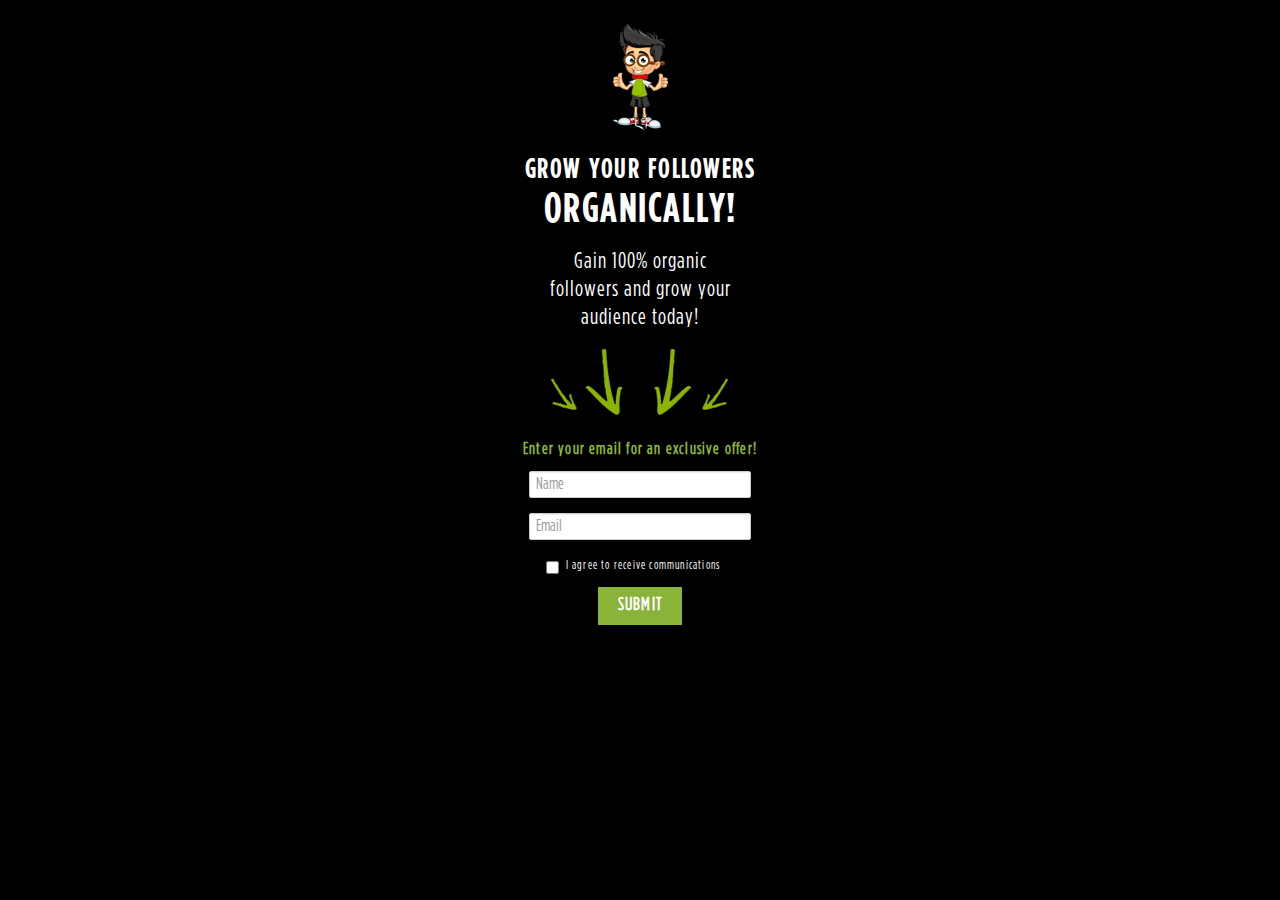
<file: index.html>
<!doctype html>
<!--[if lt IE 7]>      <html class="no-js lt-ie9 lt-ie8 lt-ie7" lang=""> <![endif]-->
<!--[if IE 7]>         <html class="no-js lt-ie9 lt-ie8" lang=""> <![endif]-->
<!--[if IE 8]>         <html class="no-js lt-ie9" lang=""> <![endif]-->
<!--[if gt IE 8]><!--> <html class="no-js" lang=""> <!--<![endif]-->
    <head>
        <meta charset="utf-8">
        <meta http-equiv="X-UA-Compatible" content="IE=edge,chrome=1">
        <title>Social Wizard Subscription Page</title>
        <meta name="description" content="">
        <meta name="viewport" content="width=device-width, initial-scale=1">
        <link rel="apple-touch-icon" href="apple-touch-icon.png">

        <link rel="stylesheet" href="css/bootstrap.min.css">

        <link rel="stylesheet" href="css/bootstrap-theme.min.css">
        <link rel="stylesheet" href="css/main.css">

        <script src="js/vendor/modernizr-2.8.3-respond-1.4.2.min.js"></script>
    </head>
    <body>
        <!--[if lt IE 8]>
            <p class="browserupgrade">You are using an <strong>outdated</strong> browser. Please <a href="http://browsehappy.com/">upgrade your browser</a> to improve your experience.</p>
        <![endif]-->

        <!--  start -->

        <div class="container">

            <img src="img/logo.png" alt="">

            <div class="row">
                <div class="col-md-12">
                    <h3 class="head-line">GROW YOUR FOLLOWERS</h3>
                    <h2 class="head-line">ORGANICALLY!</h2>
                    <div class="p-height">
                        <p>Gain 100% organic</p>
                        <p>followers and grow your</p>
                        <p>audience today!</p>
                    </div>


                    <img src="img/arrow.png" alt="">

                    <div class="offer-text">
                        <p>Enter your email for an exclusive offer!</p>
                    </div>

                    <div class="subscribe-form">

                        <form method="post" action="https://www.aweber.com/scripts/addlead.pl">
                            <input type="hidden" name="listname" value="awlist3720029" />
                            <input type="hidden" name="redirect" value="http://localhost/socialwizard/subscription-success.html" />
                            <input type="hidden" name="meta_message" value="1" />
                            <input type="hidden" name="meta_required" value="name,email" />

                            <div class="form-group">
                                <input type="text" name="name" class="form-control" placeholder="Name">
                            </div>
                            <div class="form-group">
                                <input type="email" name="email" class="form-control" placeholder="Email">
                            </div>
                            <div class="checkbox">
                                <label>
                                    <input type="checkbox" class="condition-text"> I agree to receive communications
                                </label>
                            </div>
                            <button type="submit" name="submit" class="subscribe-btn">Submit</button>

                        </form>
                    </div>

                </div>
            </div>

        </div> <!-- /container -->

        <!--  end -->

        <script src="//ajax.googleapis.com/ajax/libs/jquery/1.11.2/jquery.min.js"></script>
        <script>window.jQuery || document.write('<script src="js/vendor/jquery-1.11.2.min.js"><\/script>')</script>

        <script src="js/vendor/bootstrap.min.js"></script>

        <script src="js/main.js"></script>

    </body>
</html>
</file>
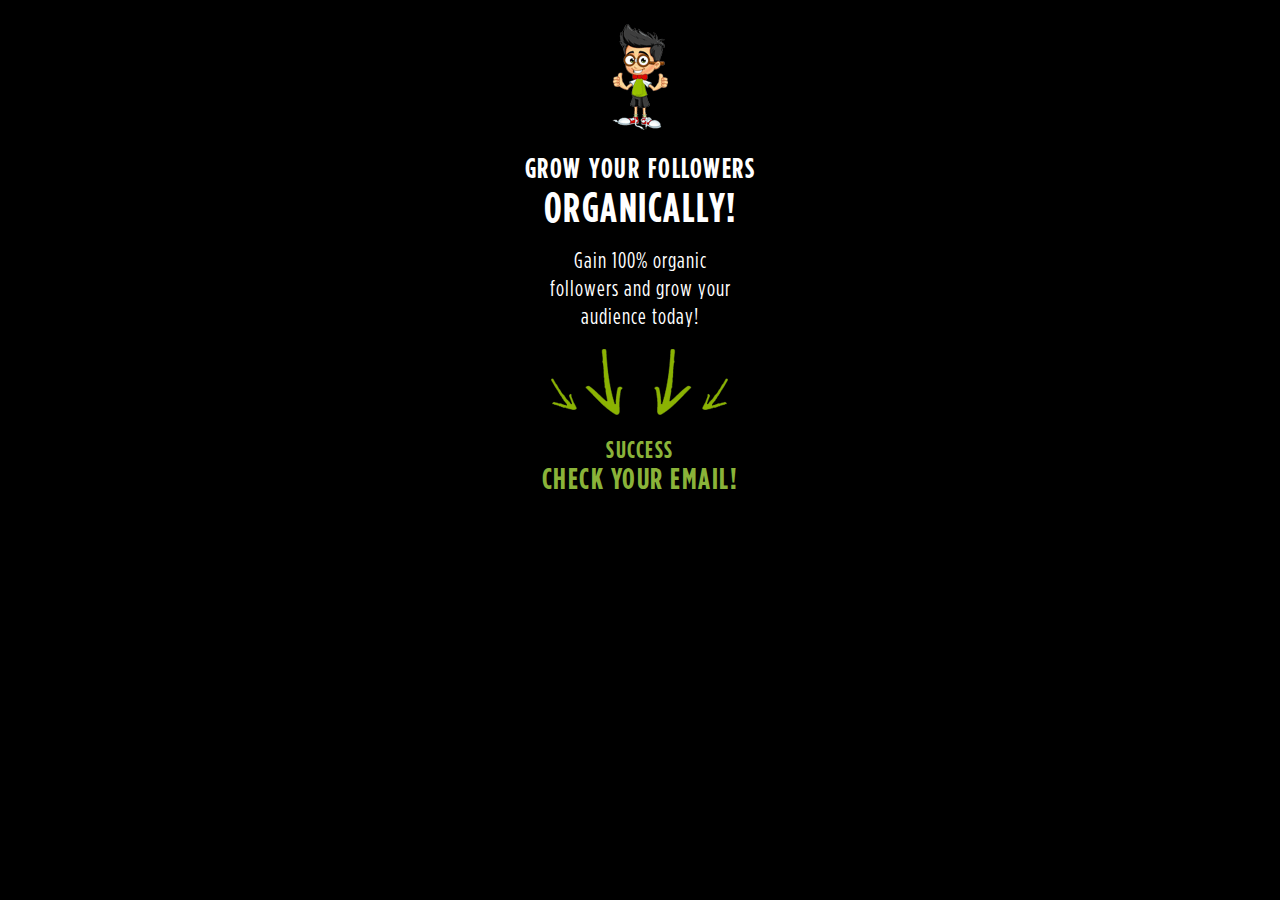
<file: subscription-success.html>
<!doctype html>
<!--[if lt IE 7]>      <html class="no-js lt-ie9 lt-ie8 lt-ie7" lang=""> <![endif]-->
<!--[if IE 7]>         <html class="no-js lt-ie9 lt-ie8" lang=""> <![endif]-->
<!--[if IE 8]>         <html class="no-js lt-ie9" lang=""> <![endif]-->
<!--[if gt IE 8]><!--> <html class="no-js" lang=""> <!--<![endif]-->
<head>
    <meta charset="utf-8">
    <meta http-equiv="X-UA-Compatible" content="IE=edge,chrome=1">
    <title>Social Wizard Thank You</title>
    <meta name="description" content="">
    <meta name="viewport" content="width=device-width, initial-scale=1">
    <link rel="apple-touch-icon" href="apple-touch-icon.png">

    <link rel="stylesheet" href="css/bootstrap.min.css">

    <link rel="stylesheet" href="css/bootstrap-theme.min.css">
    <link rel="stylesheet" href="css/main.css">

    <script src="js/vendor/modernizr-2.8.3-respond-1.4.2.min.js"></script>
</head>
<body>
<!--[if lt IE 8]>
<p class="browserupgrade">You are using an <strong>outdated</strong> browser. Please <a href="http://browsehappy.com/">upgrade your browser</a> to improve your experience.</p>
<![endif]-->

<!--  start -->

<div class="container">

    <img src="img/logo.png" alt="">

    <div class="row">
        <div class="col-md-12">
            <h3 class="head-line">GROW YOUR FOLLOWERS</h3>
            <h2 class="head-line">ORGANICALLY!</h2>
            <div class="p-height">
                <p>Gain 100% organic</p>
                <p>followers and grow your</p>
                <p>audience today!</p>
            </div>


            <img src="img/arrow.png" alt="">

            <h3 class="success">Success</h3>
            <h2 class="success">Check your email!</h2>

        </div>
    </div>

</div> <!-- /container -->

<!--  end -->

<script src="//ajax.googleapis.com/ajax/libs/jquery/1.11.2/jquery.min.js"></script>
<script>window.jQuery || document.write('<script src="js/vendor/jquery-1.11.2.min.js"><\/script>')</script>

<script src="js/vendor/bootstrap.min.js"></script>

<script src="js/main.js"></script>

</body>
</html>
</file>
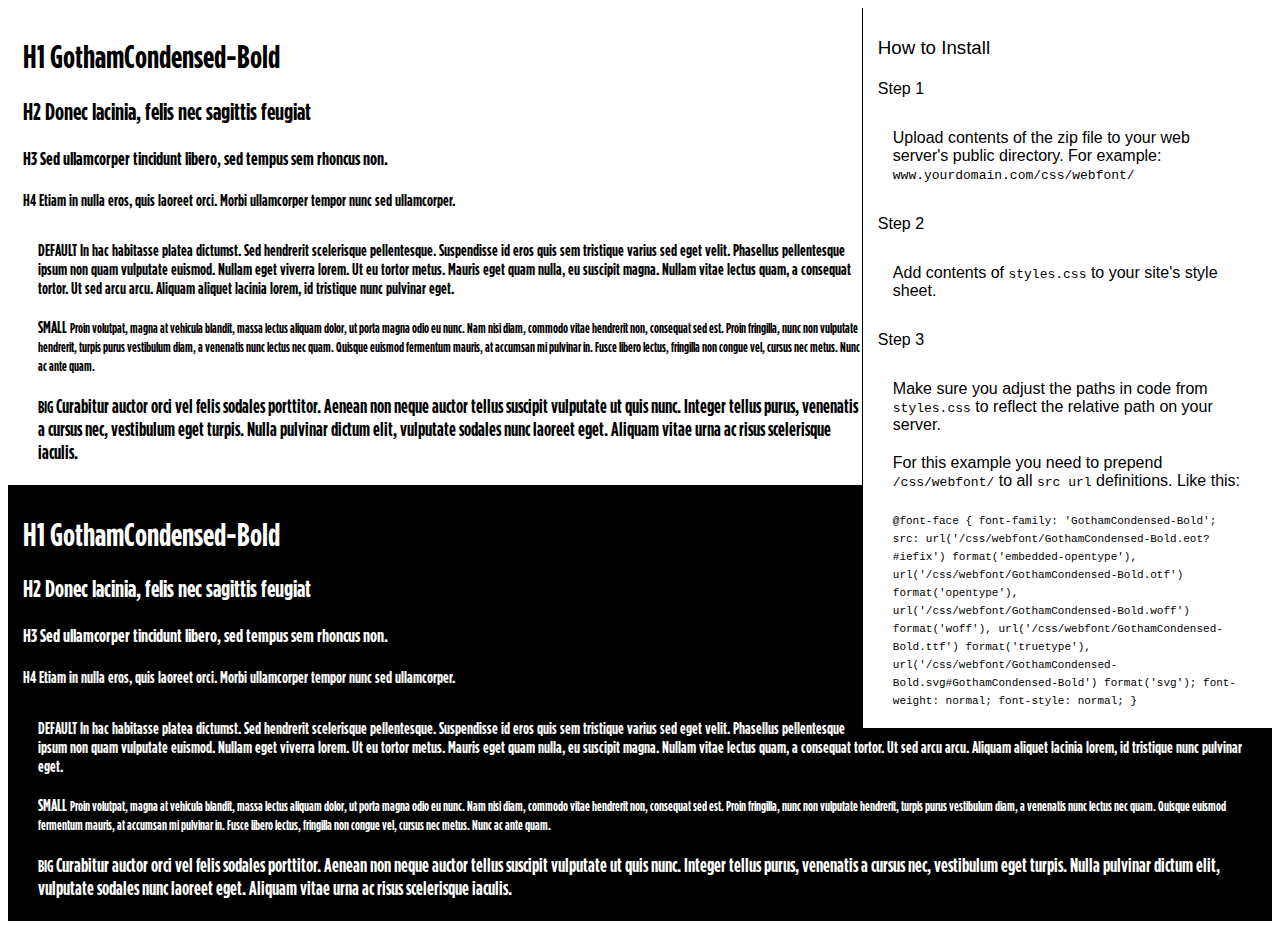
<file: fonts/GothamCondensed-Bold/preview.html>
<!DOCTYPE html>
<html>
<head>
<title>
GothamCondensed-Bold
 - Web font preview
</title>
<style type='text/css'>

@font-face {
  font-family: 'GothamCondensed-Bold';
  src: url('GothamCondensed-Bold.eot?#iefix') format('embedded-opentype'),  url('GothamCondensed-Bold.otf')  format('opentype'),
	     url('GothamCondensed-Bold.woff') format('woff'), url('GothamCondensed-Bold.ttf')  format('truetype'), url('GothamCondensed-Bold.svg#GothamCondensed-Bold') format('svg');
  font-weight: normal;
  font-style: normal;
}

body { font-family: 'GothamCondensed-Bold' !important; }
h1, h2, h3, h4 { font-weight: normal; }
.reg { color:black; background:white; }
.inverse { color:white; background:black; }
div { padding: 10px 15px; }
.right { background:white; width:30%; float: right; font-family: sans-serif; border: 1px solid black; border-width: 0 0 1px 1px;}
</style>
</head>
<body>
<div class='right'>
<h3>How to Install</h3>
<h4>Step 1</h4>
<div>
Upload contents of the zip file to your web server's public directory. For example:
<code>www.yourdomain.com/css/webfont/</code>
</div>
<h4>Step 2</h4>
<div>
Add contents of
<code>styles.css</code>
to your site's style sheet.
</div>
<h4>Step 3</h4>
<div>
Make sure you adjust the paths in code from
<code>styles.css</code>
to reflect the relative path on your server.
</div>
<div>
For this example you need to prepend
<code>/css/webfont/</code>
to all
<code>src url</code>
definitions. Like this:
</div>
<div>
<code style='font-size:11px;'>@font-face {
  font-family: 'GothamCondensed-Bold';
  src: url('/css/webfont/GothamCondensed-Bold.eot?#iefix') format('embedded-opentype'),  url('/css/webfont/GothamCondensed-Bold.otf')  format('opentype'),
	     url('/css/webfont/GothamCondensed-Bold.woff') format('woff'), url('/css/webfont/GothamCondensed-Bold.ttf')  format('truetype'), url('/css/webfont/GothamCondensed-Bold.svg#GothamCondensed-Bold') format('svg');
  font-weight: normal;
  font-style: normal;
}</code>
</div>
</div>
<div class='reg'>
<h1>
H1
GothamCondensed-Bold
</h1>
<h2>
H2
Donec lacinia, felis nec sagittis feugiat
</h2>
<h3>
H3
Sed ullamcorper tincidunt libero, sed tempus sem rhoncus non.
</h3>
<h4>
H4
Etiam in nulla eros, quis laoreet orci. Morbi ullamcorper tempor nunc sed ullamcorper.
</h4>
<div>
DEFAULT
In hac habitasse platea dictumst. Sed hendrerit scelerisque pellentesque. Suspendisse id eros quis sem tristique varius sed eget velit. Phasellus pellentesque ipsum non quam vulputate euismod. Nullam eget viverra lorem. Ut eu tortor metus. Mauris eget quam nulla, eu suscipit magna. Nullam vitae lectus quam, a consequat tortor. Ut sed arcu arcu. Aliquam aliquet lacinia lorem, id tristique nunc pulvinar eget.
</div>
<div>
SMALL
<small>
Proin volutpat, magna at vehicula blandit, massa lectus aliquam dolor, ut porta magna odio eu nunc. Nam nisi diam, commodo vitae hendrerit non, consequat sed est. Proin fringilla, nunc non vulputate hendrerit, turpis purus vestibulum diam, a venenatis nunc lectus nec quam. Quisque euismod fermentum mauris, at accumsan mi pulvinar in. Fusce libero lectus, fringilla non congue vel, cursus nec metus. Nunc ac ante quam.
</small>
</div>
<div>
BIG
<big>
Curabitur auctor orci vel felis sodales porttitor. Aenean non neque auctor tellus suscipit vulputate ut quis nunc. Integer tellus purus, venenatis a cursus nec, vestibulum eget turpis. Nulla pulvinar dictum elit, vulputate sodales nunc laoreet eget. Aliquam vitae urna ac risus scelerisque iaculis.
</big>
</div>

</div>
<div class='inverse'>
<h1>
H1
GothamCondensed-Bold
</h1>
<h2>
H2
Donec lacinia, felis nec sagittis feugiat
</h2>
<h3>
H3
Sed ullamcorper tincidunt libero, sed tempus sem rhoncus non.
</h3>
<h4>
H4
Etiam in nulla eros, quis laoreet orci. Morbi ullamcorper tempor nunc sed ullamcorper.
</h4>
<div>
DEFAULT
In hac habitasse platea dictumst. Sed hendrerit scelerisque pellentesque. Suspendisse id eros quis sem tristique varius sed eget velit. Phasellus pellentesque ipsum non quam vulputate euismod. Nullam eget viverra lorem. Ut eu tortor metus. Mauris eget quam nulla, eu suscipit magna. Nullam vitae lectus quam, a consequat tortor. Ut sed arcu arcu. Aliquam aliquet lacinia lorem, id tristique nunc pulvinar eget.
</div>
<div>
SMALL
<small>
Proin volutpat, magna at vehicula blandit, massa lectus aliquam dolor, ut porta magna odio eu nunc. Nam nisi diam, commodo vitae hendrerit non, consequat sed est. Proin fringilla, nunc non vulputate hendrerit, turpis purus vestibulum diam, a venenatis nunc lectus nec quam. Quisque euismod fermentum mauris, at accumsan mi pulvinar in. Fusce libero lectus, fringilla non congue vel, cursus nec metus. Nunc ac ante quam.
</small>
</div>
<div>
BIG
<big>
Curabitur auctor orci vel felis sodales porttitor. Aenean non neque auctor tellus suscipit vulputate ut quis nunc. Integer tellus purus, venenatis a cursus nec, vestibulum eget turpis. Nulla pulvinar dictum elit, vulputate sodales nunc laoreet eget. Aliquam vitae urna ac risus scelerisque iaculis.
</big>
</div>

</div>
</body>
</html>
</file>
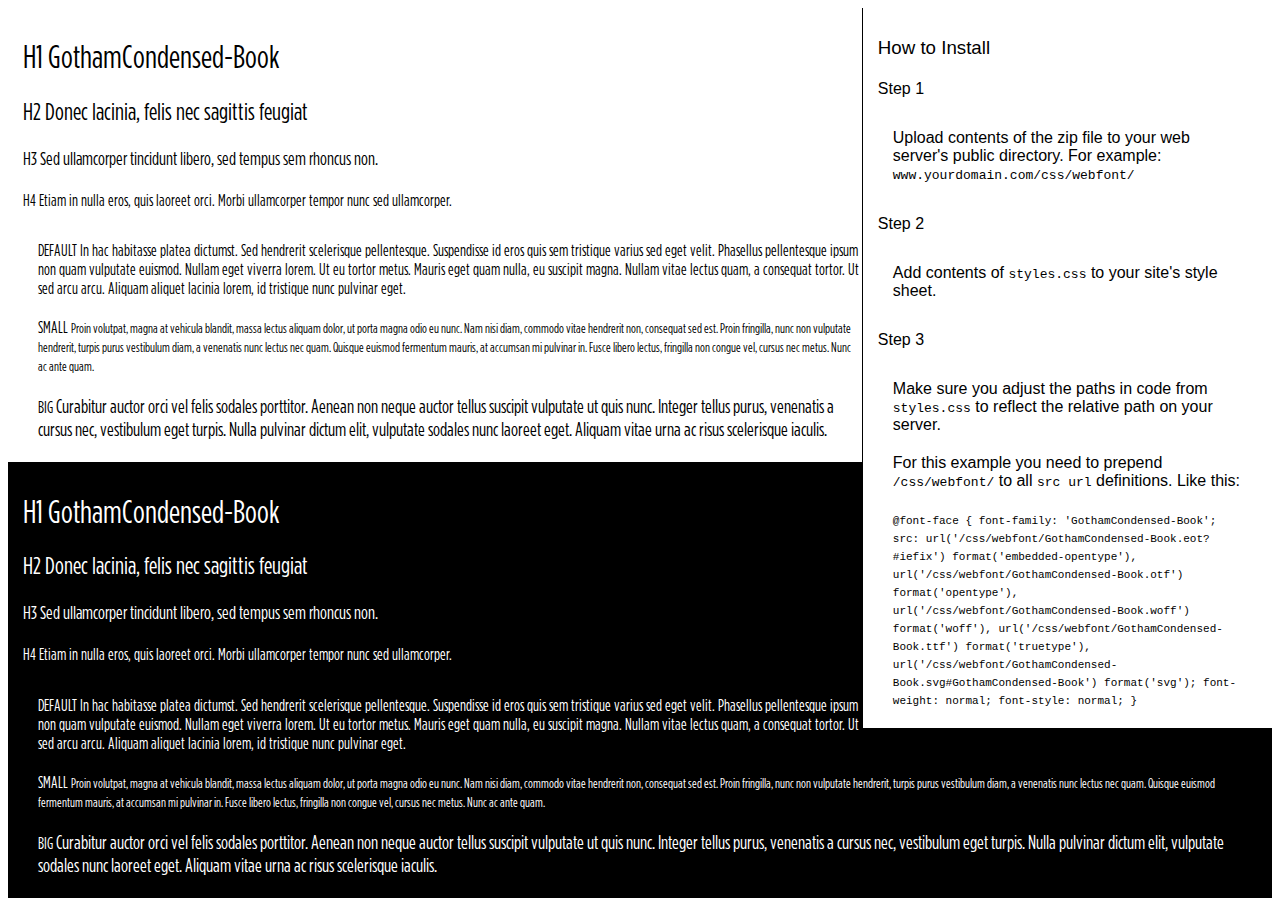
<file: fonts/GothamCondensed-Book/preview.html>
<!DOCTYPE html>
<html>
<head>
<title>
GothamCondensed-Book
 - Web font preview
</title>
<style type='text/css'>

@font-face {
  font-family: 'GothamCondensed-Book';
  src: url('GothamCondensed-Book.eot?#iefix') format('embedded-opentype'),  url('GothamCondensed-Book.otf')  format('opentype'),
	     url('GothamCondensed-Book.woff') format('woff'), url('GothamCondensed-Book.ttf')  format('truetype'), url('GothamCondensed-Book.svg#GothamCondensed-Book') format('svg');
  font-weight: normal;
  font-style: normal;
}

body { font-family: 'GothamCondensed-Book' !important; }
h1, h2, h3, h4 { font-weight: normal; }
.reg { color:black; background:white; }
.inverse { color:white; background:black; }
div { padding: 10px 15px; }
.right { background:white; width:30%; float: right; font-family: sans-serif; border: 1px solid black; border-width: 0 0 1px 1px;}
</style>
</head>
<body>
<div class='right'>
<h3>How to Install</h3>
<h4>Step 1</h4>
<div>
Upload contents of the zip file to your web server's public directory. For example:
<code>www.yourdomain.com/css/webfont/</code>
</div>
<h4>Step 2</h4>
<div>
Add contents of
<code>styles.css</code>
to your site's style sheet.
</div>
<h4>Step 3</h4>
<div>
Make sure you adjust the paths in code from
<code>styles.css</code>
to reflect the relative path on your server.
</div>
<div>
For this example you need to prepend
<code>/css/webfont/</code>
to all
<code>src url</code>
definitions. Like this:
</div>
<div>
<code style='font-size:11px;'>@font-face {
  font-family: 'GothamCondensed-Book';
  src: url('/css/webfont/GothamCondensed-Book.eot?#iefix') format('embedded-opentype'),  url('/css/webfont/GothamCondensed-Book.otf')  format('opentype'),
	     url('/css/webfont/GothamCondensed-Book.woff') format('woff'), url('/css/webfont/GothamCondensed-Book.ttf')  format('truetype'), url('/css/webfont/GothamCondensed-Book.svg#GothamCondensed-Book') format('svg');
  font-weight: normal;
  font-style: normal;
}</code>
</div>
</div>
<div class='reg'>
<h1>
H1
GothamCondensed-Book
</h1>
<h2>
H2
Donec lacinia, felis nec sagittis feugiat
</h2>
<h3>
H3
Sed ullamcorper tincidunt libero, sed tempus sem rhoncus non.
</h3>
<h4>
H4
Etiam in nulla eros, quis laoreet orci. Morbi ullamcorper tempor nunc sed ullamcorper.
</h4>
<div>
DEFAULT
In hac habitasse platea dictumst. Sed hendrerit scelerisque pellentesque. Suspendisse id eros quis sem tristique varius sed eget velit. Phasellus pellentesque ipsum non quam vulputate euismod. Nullam eget viverra lorem. Ut eu tortor metus. Mauris eget quam nulla, eu suscipit magna. Nullam vitae lectus quam, a consequat tortor. Ut sed arcu arcu. Aliquam aliquet lacinia lorem, id tristique nunc pulvinar eget.
</div>
<div>
SMALL
<small>
Proin volutpat, magna at vehicula blandit, massa lectus aliquam dolor, ut porta magna odio eu nunc. Nam nisi diam, commodo vitae hendrerit non, consequat sed est. Proin fringilla, nunc non vulputate hendrerit, turpis purus vestibulum diam, a venenatis nunc lectus nec quam. Quisque euismod fermentum mauris, at accumsan mi pulvinar in. Fusce libero lectus, fringilla non congue vel, cursus nec metus. Nunc ac ante quam.
</small>
</div>
<div>
BIG
<big>
Curabitur auctor orci vel felis sodales porttitor. Aenean non neque auctor tellus suscipit vulputate ut quis nunc. Integer tellus purus, venenatis a cursus nec, vestibulum eget turpis. Nulla pulvinar dictum elit, vulputate sodales nunc laoreet eget. Aliquam vitae urna ac risus scelerisque iaculis.
</big>
</div>

</div>
<div class='inverse'>
<h1>
H1
GothamCondensed-Book
</h1>
<h2>
H2
Donec lacinia, felis nec sagittis feugiat
</h2>
<h3>
H3
Sed ullamcorper tincidunt libero, sed tempus sem rhoncus non.
</h3>
<h4>
H4
Etiam in nulla eros, quis laoreet orci. Morbi ullamcorper tempor nunc sed ullamcorper.
</h4>
<div>
DEFAULT
In hac habitasse platea dictumst. Sed hendrerit scelerisque pellentesque. Suspendisse id eros quis sem tristique varius sed eget velit. Phasellus pellentesque ipsum non quam vulputate euismod. Nullam eget viverra lorem. Ut eu tortor metus. Mauris eget quam nulla, eu suscipit magna. Nullam vitae lectus quam, a consequat tortor. Ut sed arcu arcu. Aliquam aliquet lacinia lorem, id tristique nunc pulvinar eget.
</div>
<div>
SMALL
<small>
Proin volutpat, magna at vehicula blandit, massa lectus aliquam dolor, ut porta magna odio eu nunc. Nam nisi diam, commodo vitae hendrerit non, consequat sed est. Proin fringilla, nunc non vulputate hendrerit, turpis purus vestibulum diam, a venenatis nunc lectus nec quam. Quisque euismod fermentum mauris, at accumsan mi pulvinar in. Fusce libero lectus, fringilla non congue vel, cursus nec metus. Nunc ac ante quam.
</small>
</div>
<div>
BIG
<big>
Curabitur auctor orci vel felis sodales porttitor. Aenean non neque auctor tellus suscipit vulputate ut quis nunc. Integer tellus purus, venenatis a cursus nec, vestibulum eget turpis. Nulla pulvinar dictum elit, vulputate sodales nunc laoreet eget. Aliquam vitae urna ac risus scelerisque iaculis.
</big>
</div>

</div>
</body>
</html>
</file>
<file: css/main.css>
/* ==========================================================================
   Author: Shimul
   url: streetcoder.net
   email: proshimul@yahoo.com
   ========================================================================== */

@font-face {
    font-family: 'GothamCondensed-Bold';
    src: url('../fonts/GothamCondensed-Bold/GothamCondensed-Bold.eot?#iefix') format('embedded-opentype'),  url('../fonts/GothamCondensed-Bold/GothamCondensed-Bold.otf')  format('opentype'),
    url('../fonts/GothamCondensed-Bold/GothamCondensed-Bold.woff') format('woff'), url('../fonts/GothamCondensed-Bold/GothamCondensed-Bold.ttf')  format('truetype'), url('../fonts/GothamCondensed-Bold/GothamCondensed-Bold.svg#GothamCondensed-Bold') format('svg');
    font-weight: normal;
    font-style: normal;
}

@font-face {
    font-family: 'GothamCondensed-Book';
    src: url('../fonts/GothamCondensed-Book/GothamCondensed-Book.eot?#iefix') format('embedded-opentype'),  url('../fonts/GothamCondensed-Book/GothamCondensed-Book.otf')  format('opentype'),
    url('../fonts/GothamCondensed-Book/GothamCondensed-Book.woff') format('woff'), url('../fonts/GothamCondensed-Book/GothamCondensed-Book.ttf')  format('truetype'), url('../fonts/GothamCondensed-Book/GothamCondensed-Book.svg#GothamCondensed-Book') format('svg');
    font-weight: normal;
    font-style: normal;
}


/* Space out content a bit */
body {
    background: #000;
    padding-top: 20px;
    padding-bottom: 20px;
    font-family: "GothamCondensed-Book";
}
h1,h2,h3{
    font-family: "GothamCondensed-Bold";
}
.head-line{
    letter-spacing: 1.5px;
}
h3.head-line{
    margin-bottom: 0px;
    font-size: 28px;
    word-spacing: 2px;
}

h2.head-line{
    margin-top: 0px;
    font-size: 42px;
}

.container{
    background: #000;
    text-align: center;
    color: #FFFFFF;
}
.p-height{
    margin-top: 20px;
    margin-bottom: 20px;
    letter-spacing: 1px;
}
.p-height p{
    line-height: 18px;
    font-size:22px;
}
.offer-text{
    font-size:16px;
    letter-spacing: 1.2px;
    margin-top: 20px;
}
.offer-text p{
    color: #8ab339;
    font-weight: bold;
}

.form-control{
    height: 27px;
    border-radius: 2px;
    font-size: 12px;
    padding: 4px 6px;
    font-size:16px;
}

.checkbox label {
    font-size: 12px;
    letter-spacing: 1.2px;
    padding-left: 6px;
}
.subscribe-btn{
    background: #8ab339;
    border: none;
    padding: 6px 20px;
    font-weight: bold;
    text-transform: uppercase;
    font-size:18px;
    letter-spacing: 1.2px;
}

.success{
    text-transform: uppercase;
    letter-spacing: 1.5px;
    color: #8ab339;
}
h2.success{
    margin-top: 0px;
}

h3.success{
    margin-bottom: 0px;
}


/* Customize container */
@media (min-width: 768px) {
   .container {
      max-width: 400px;
   }
   .form-control{
      width: 60%;
      margin-left: 20%;
   }
}

@media (max-width: 767px) {
    .form-control{
        width: 80%;
        margin-left: 10%;
    }
}

/* Responsive: Portrait tablets and up */
@media screen and (min-width: 768px) {

}
</file>
